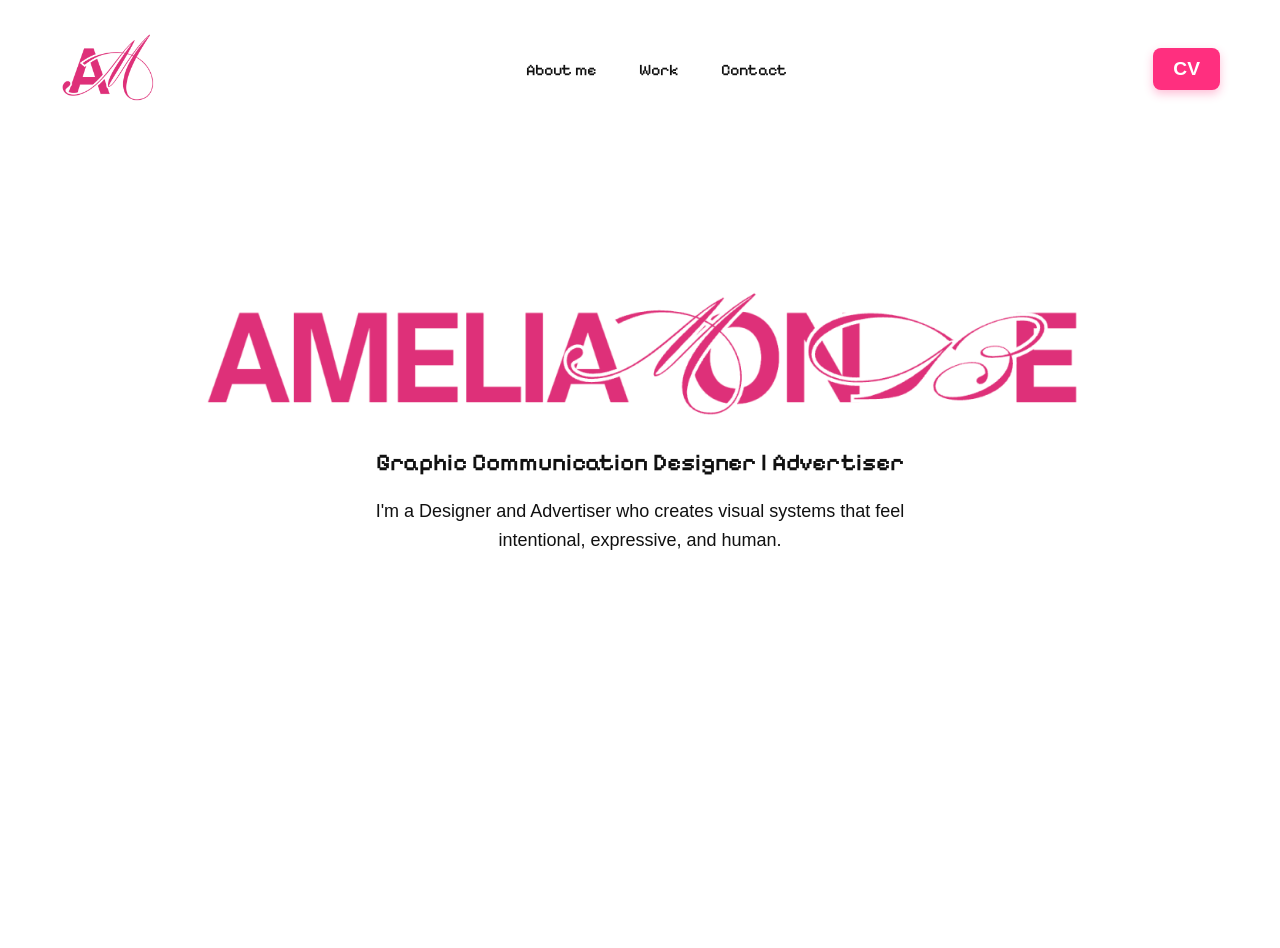
<file: index.html>
<!DOCTYPE html>
<html lang="en">
<head>
  <meta charset="UTF-8">
  <title>Amelia Montenegro</title>
  <meta name="viewport" content="width=device-width, initial-scale=1.0">
  <link rel="stylesheet" href="style.css">
</head>

<body>
  <header>
    <figure>
     <a href="index.html">
      <img src="imgs/logoam.png" alt="Go to home" width="100">
    </a>
  </figure>

    <nav>
      <a href="About me.html">About me</a>
      <a href="#">Work</a>
      <a href="contact.html">Contact</a>
    </nav>

    <a href="docs/CV AMELIA MONTENEGRO.pdf" download class="cv-btn">CV</a>
  </header>

  <section class="hero">

 
    <br>
    <br>
    <br>
  <br>
  <br>

  <h1 class="name">
    <button class="logo-btn" id="logoBtn" aria-expanded="false" aria-label="Reveal keywords">
      
      <img src="imgs/logocompleto.png" alt="Amelia MonBe" width="900">
    </button>
  </h1>
    

    <h2>Graphic Communication Designer | Advertiser</h2>

    <p>
      I'm a Designer and Advertiser who creates visual systems that feel intentional, expressive, and human.
    </p>

  
    
    


  </section>

</body>
</html>
</file>
<file: style.css>
@import url("https://fonts.googleapis.com/css2?family=Pixelify+Sans:wght@400;700&display=swap");
@import url("https://fonts.googleapis.com/css2?family=Poppins:wght@400;600;800&family=Playfair+Display:ital@1&display=swap");

* {
  margin: 0;
  padding: 0;
  box-sizing: border-box;
}

body {
  font-family: 'Open Sauce', sans-serif;
  background-color: #ffffff;
  color: #111;
}

/* Ensure navigation keeps Pixelify Sans */
nav,
nav a {
  font-family: 'Pixelify Sans', sans-serif;
}

/* ---------------- HEADER ---------------- */
/* Hide words by default */
.floating {
  font-family: 'pixelify sans', sans-serif;
  color: black;
  font-size: 1.2rem;
  position: absolute;
  list-style: none;
  opacity: 0;
  animation: floatIn 0.6s cubic-bezier(0.34, 1.56, 0.64, 1) forwards;
}

@keyframes floatIn {
  from {
    opacity: 0;
    transform: scale(0.5) rotate(-8deg);
  }
  to {
    opacity: 1;
    transform: scale(1) rotate(0deg);
  }
}

/* Positions */
.top-left     { top: 6%;  left: 12%; }
.top-center   { top: 4%;  left: 46%; }
.top-right    { top: 6%;  right: 8%; }
.bottom-left  { bottom: 28%; left: 12%; }
.bottom-right { bottom: 32%; right: 8%; }

/* Stagger each word */
.floating:nth-child(1) { animation-delay: 0.2s; }
.floating:nth-child(2) { animation-delay: 0.4s; }
.floating:nth-child(3) { animation-delay: 0.6s; }
.floating:nth-child(4) { animation-delay: 0.8s; }
.floating:nth-child(5) { animation-delay: 1s; }

/* Make the logo button invisible as a button */
.logo-btn {
  background: none;
  border: none;
  cursor: pointer;
  padding: 0;
}

.logo-btn:hover img {
  filter: drop-shadow(0 0 12px rgba(255, 240, 247, 0.4));
  transition: filter 0.3s;
}

header {
  display: flex;
  justify-content: space-between;
  align-items: center;
  padding: 30px 60px;
}

.logo {
  font-size: 28px;
  font-weight: 800;
  color: #ff2f7f;
   font-size: 30px;
  font-weight: 700;
  font-family: 'Playfair Display', serif;
  color: #ff2f7f;
}


nav a {
  margin: 0 20px;
  text-decoration: none;
  color: #111;
  font-weight: 500;
  position: relative;
}

nav a:hover {
  color: #ff2f7f;
}

.cv-btn {
  background: #ff2f7f;
  color: white;
  padding: 10px 20px;
  border-radius: 8px;
  text-decoration: none;
  font-weight: 600;
  box-shadow: 0 4px 10px rgba(255, 47, 127, 0.3);
  animation: infinite;
  font-family: 'Open Sauce', sans-serif;
  font-size: larger;
}

/* ---------------- HERO ---------------- */


.hero {
  height: 90vh;
  text-align: center;
  position: relative;
  padding: 60px 20px;
}

.name img {
  animation: popUp 0.8s cubic-bezier(0.34, 1.56, 0.64, 1) 0.3s forwards;
  opacity: 0;
}

@keyframes popUp {
  from {
    opacity: 0;
    transform: scale(0.5);
  }
  to {
    opacity: 1;
    transform: scale(1);
  }
}


.hero h2 {
  margin-top: 20px;
  font-weight: 600;
  font-family: 'Pixelify Sans', sans-serif;
}

.hero p {
  max-width: 600px;
  margin: 20px auto;
  font-size: 18px;
  line-height: 1.6;
}
</file>
